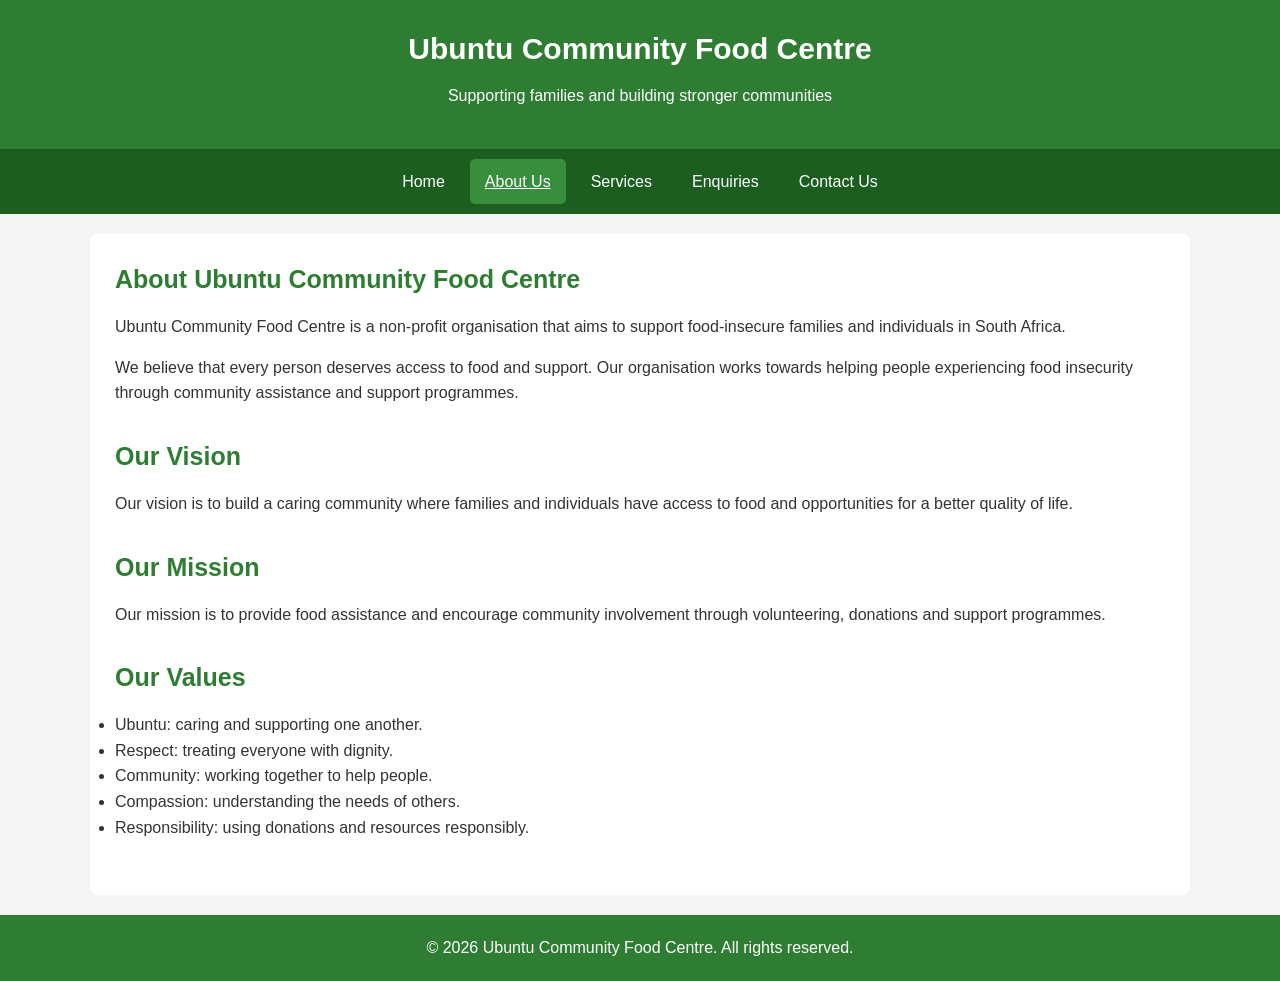
<file: about.html>
<!DOCTYPE html>
<html lang="en">
<head>
    <meta charset="UTF-8">
    <meta name="viewport" content="width=device-width, initial-scale=1.0">

    <title>About Us | Ubuntu Community Food Centre</title>
    <meta name="description" content="Learn about Ubuntu Community Food Centre, our mission and our commitment to supporting food-insecure families in Tembisa, South Africa.">
    <meta name="keywords" content="about Ubuntu Community Food Centre, community support, food assistance, Tembisa, South Africa">

    <link rel="stylesheet" href="style.css">
    <script src="script.js" defer></script>
</head>

<body>

<header>
    <h1>Ubuntu Community Food Centre</h1>
    <p>Supporting families and building stronger communities</p>
</header>

<nav>
    <a href="index.html">Home</a>
    <a href="about.html" class="active">About Us</a>
    <a href="services.html">Services</a>
    <a href="enquiry.html">Enquiries</a>
    <a href="contact.html">Contact Us</a>
</nav>

<main>

    <section>
        <h2>About Ubuntu Community Food Centre</h2>

        <p>
            Ubuntu Community Food Centre is a non-profit organisation
            that aims to support food-insecure families and individuals
            in South Africa.
        </p>

        <p>
            We believe that every person deserves access to food and
            support. Our organisation works towards helping people
            experiencing food insecurity through community assistance
            and support programmes.
        </p>
    </section>

    <section>
        <h2>Our Vision</h2>

        <p>
            Our vision is to build a caring community where families
            and individuals have access to food and opportunities
            for a better quality of life.
        </p>
    </section>

    <section>
        <h2>Our Mission</h2>

        <p>
            Our mission is to provide food assistance and encourage
            community involvement through volunteering, donations
            and support programmes.
        </p>
    </section>

    <section>
        <h2>Our Values</h2>

        <ul>
            <li>Ubuntu: caring and supporting one another.</li>
            <li>Respect: treating everyone with dignity.</li>
            <li>Community: working together to help people.</li>
            <li>Compassion: understanding the needs of others.</li>
            <li>Responsibility: using donations and resources responsibly.</li>
        </ul>
    </section>

</main>

<footer>
    <p>&copy; 2026 Ubuntu Community Food Centre. All rights reserved.</p>
</footer>

</body>
</html>
</file>
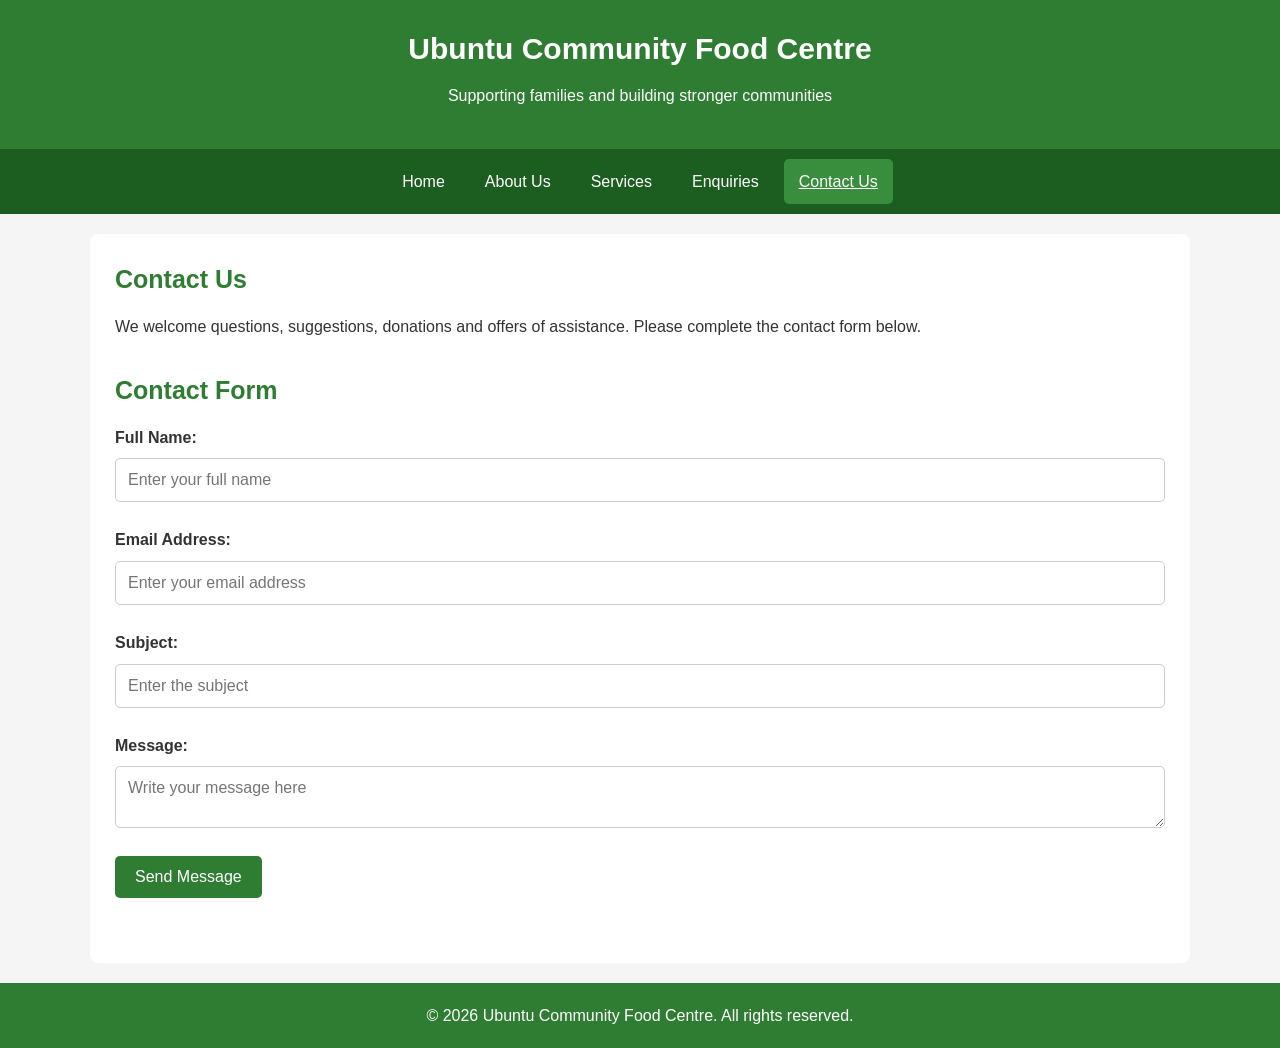
<file: contact.html>
<!DOCTYPE html>
<html lang="en">
<head>
    <meta charset="UTF-8">
    <meta name="viewport" content="width=device-width, initial-scale=1.0">

    <title>Contact Us | Ubuntu Community Food Centre</title>
    <meta name="description" content="Contact Ubuntu Community Food Centre in Tembisa, South Africa about donations, volunteering and community food assistance.">
    <meta name="keywords" content="contact Ubuntu Community Food Centre, food donations, volunteering, community assistance, Tembisa">

    <link rel="stylesheet" href="style.css">
    <script src="script.js" defer></script>
</head>

<body>

<header>
    <h1>Ubuntu Community Food Centre</h1>
    <p>Supporting families and building stronger communities</p>
</header>

<nav>
    <a href="index.html">Home</a>
    <a href="about.html">About Us</a>
    <a href="services.html">Services</a>
    <a href="enquiry.html">Enquiries</a>
    <a href="contact.html" class="active">Contact Us</a>
</nav>

<main>

    <section>
        <h2>Contact Us</h2>

        <p>
            We welcome questions, suggestions, donations and offers
            of assistance. Please complete the contact form below.
        </p>
    </section>

    <section>
        <h2>Contact Form</h2>

        <form id="contactForm">

            <label for="contactName">Full Name:</label>
            <input
                type="text"
                id="contactName"
                name="contactName"
                placeholder="Enter your full name"
                required
            >

            <label for="contactEmail">Email Address:</label>
            <input
                type="email"
                id="contactEmail"
                name="contactEmail"
                placeholder="Enter your email address"
                required
            >

            <label for="contactSubject">Subject:</label>
            <input
                type="text"
                id="contactSubject"
                name="contactSubject"
                placeholder="Enter the subject"
                required
            >

            <label for="contactMessage">Message:</label>
            <textarea
                id="contactMessage"
                name="contactMessage"
                placeholder="Write your message here"
                required
            ></textarea>

            <button type="submit">Send Message</button>

        </form>

        <p id="contactResponse"
           class="response-message"
           aria-live="polite"></p>
    </section>

</main>

<footer>
    <p>&copy; 2026 Ubuntu Community Food Centre. All rights reserved.</p>
</footer>

</body>
</html>
</file>
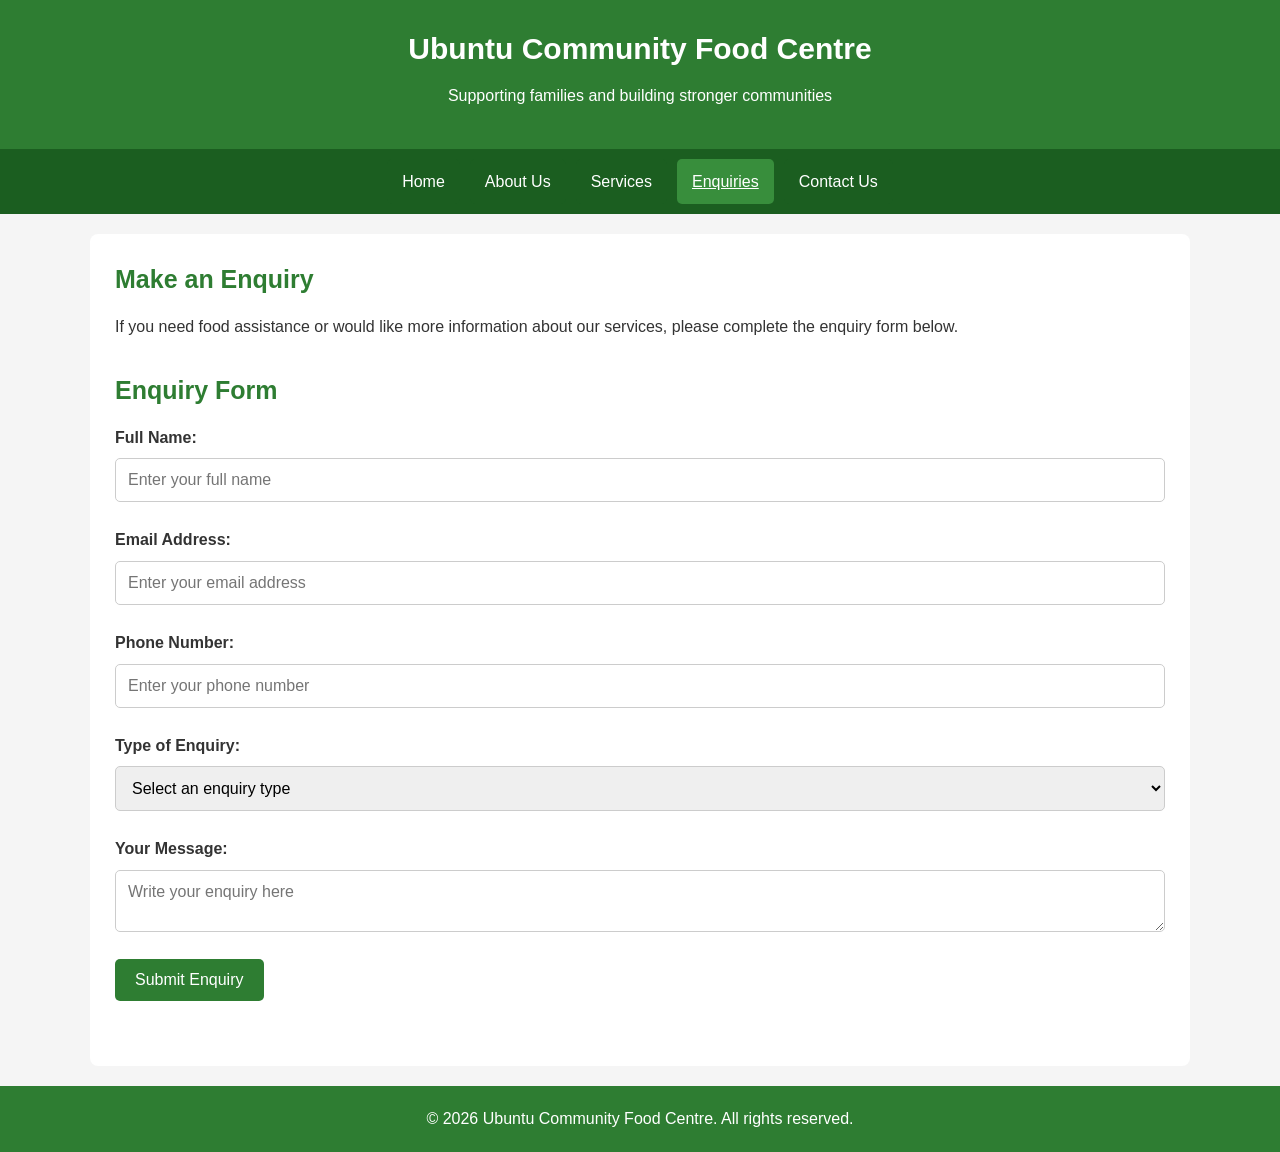
<file: enquiry.html>
<!DOCTYPE html>
<html lang="en">
<head>
    <meta charset="UTF-8">
    <meta name="viewport" content="width=device-width, initial-scale=1.0">

    <title>Enquiries | Ubuntu Community Food Centre</title>
    <meta name="description" content="Submit an enquiry to Ubuntu Community Food Centre about food assistance, food parcels and community support in Tembisa, South Africa.">
    <meta name="keywords" content="food assistance enquiries, food parcels, community support, Ubuntu Community Food Centre, Tembisa">

    <link rel="stylesheet" href="style.css">
    <script src="script.js" defer></script>
</head>

<body>

<header>
    <h1>Ubuntu Community Food Centre</h1>
    <p>Supporting families and building stronger communities</p>
</header>

<nav>
    <a href="index.html">Home</a>
    <a href="about.html">About Us</a>
    <a href="services.html">Services</a>
    <a href="enquiry.html" class="active">Enquiries</a>
    <a href="contact.html">Contact Us</a>
</nav>

<main>

    <section>
        <h2>Make an Enquiry</h2>

        <p>
            If you need food assistance or would like more information
            about our services, please complete the enquiry form below.
        </p>
    </section>

    <section>
        <h2>Enquiry Form</h2>

        <form id="enquiryForm">

            <label for="fullname">Full Name:</label>
            <input
                type="text"
                id="fullname"
                name="fullname"
                placeholder="Enter your full name"
                required
            >

            <label for="email">Email Address:</label>
            <input
                type="email"
                id="email"
                name="email"
                placeholder="Enter your email address"
                required
            >

            <label for="phone">Phone Number:</label>
            <input
                type="tel"
                id="phone"
                name="phone"
                placeholder="Enter your phone number"
                required
            >

            <label for="enquiryType">Type of Enquiry:</label>
            <select id="enquiryType" name="enquiryType" required>
                <option value="">Select an enquiry type</option>
                <option value="Food Parcels">Food Parcels</option>
                <option value="Prepared Meals">Prepared Meals</option>
                <option value="Community Support">Community Support</option>
                <option value="Volunteer Opportunities">Volunteer Opportunities</option>
                <option value="Donations">Donations</option>
                <option value="Other">Other</option>
            </select>

            <label for="message">Your Message:</label>
            <textarea
                id="message"
                name="message"
                placeholder="Write your enquiry here"
                required
            ></textarea>

            <button type="submit">Submit Enquiry</button>

        </form>

        <p id="response" class="response-message" aria-live="polite"></p>
    </section>

</main>

<footer>
    <p>&copy; 2026 Ubuntu Community Food Centre. All rights reserved.</p>
</footer>

</body>
</html>
</file>
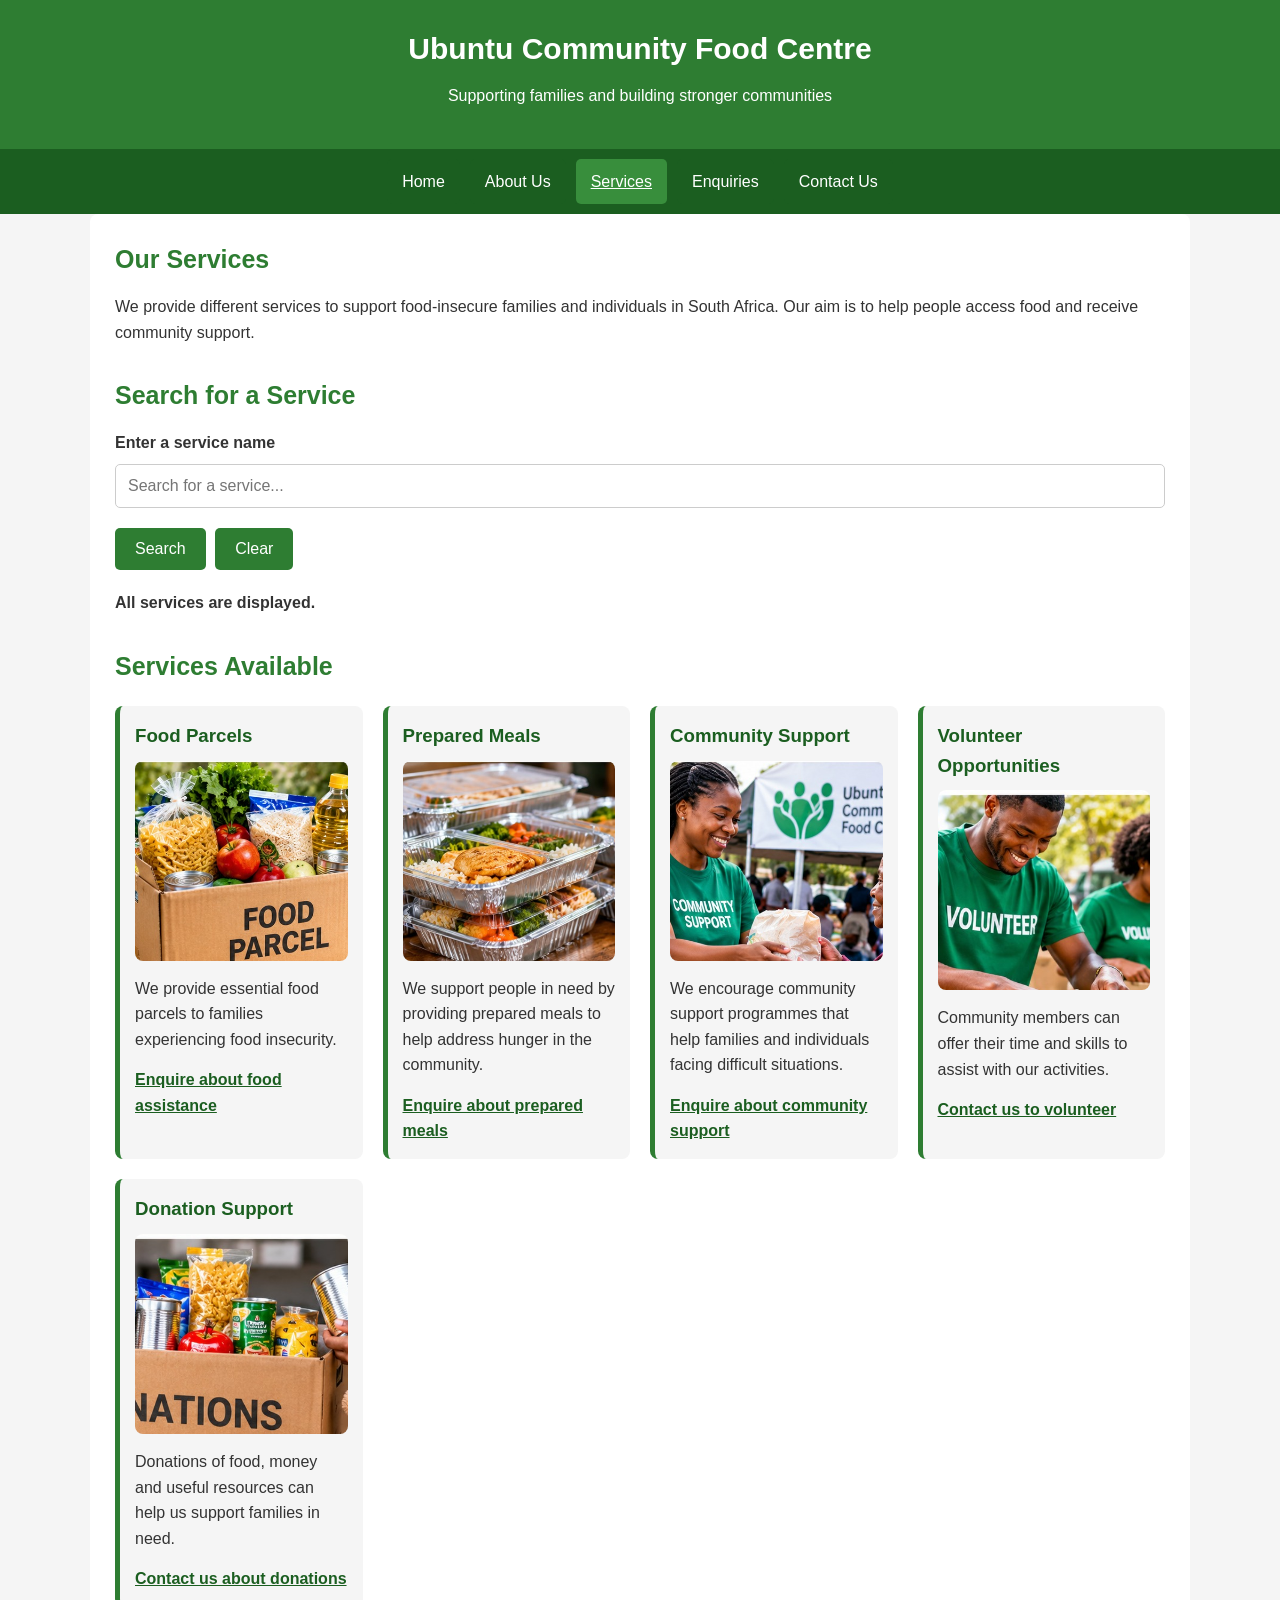
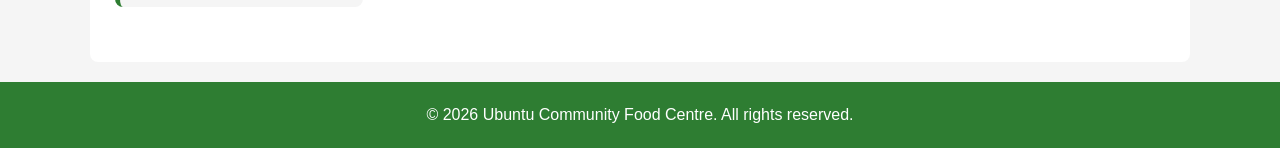
<file: services.html>
<!DOCTYPE html>
<html lang="en">
<head>
    <meta charset="UTF-8">
    <meta name="viewport" content="width=device-width, initial-scale=1.0">

    <title>Our Services | Ubuntu Community Food Centre</title>
    <meta name="description" content="Explore food parcels, prepared meals and community support services offered by Ubuntu Community Food Centre in Tembisa, South Africa.">
    <meta name="keywords" content="food parcels, prepared meals, community support, food assistance, Tembisa">

    <link rel="stylesheet" href="style.css">
    <script src="script.js" defer></script>
</head>

<body>

<header>
    <h1>Ubuntu Community Food Centre</h1>
    <p>Supporting families and building stronger communities</p>
</header>

<nav>
    <a href="index.html">Home</a>
    <a href="about.html">About Us</a>
    <a href="services.html" class="active">Services</a>
    <a href="enquiry.html">Enquiries</a>
    <a href="contact.html">Contact Us</a>
</nav>

<main class="container">

    <section>
        <h2>Our Services</h2>
        <p>
            We provide different services to support food-insecure
            families and individuals in South Africa. Our aim is to
            help people access food and receive community support.
        </p>
    </section>

    <section>
        <h2>Search for a Service</h2>

        <label for="serviceSearch">Enter a service name</label>

        <input
            type="search"
            id="serviceSearch"
            placeholder="Search for a service..."
        >

        <button type="button" id="searchButton">Search</button>
        <button type="button" id="clearSearch">Clear</button>

        <p id="searchMessage" aria-live="polite">
            All services are displayed.
        </p>

        <p id="noResults" hidden>
            No services were found. Please try another search.
        </p>
    </section>

    <section>
        <h2>Services Available</h2>

        <div id="serviceList">

            <article class="service-item">
                <h3>Food Parcels</h3>
                <img src="images/food-parcels.jpg"
                     alt="Food parcels containing groceries for families"
                     class="service-image">
                <p>
                    We provide essential food parcels to families
                    experiencing food insecurity.
                </p>
                <a href="enquiry.html">Enquire about food assistance</a>
            </article>

            <article class="service-item">
                <h3>Prepared Meals</h3>
                <img src="images/prepared-meals.jpg"
                     alt="Prepared meals ready for community distribution"
                     class="service-image">
                <p>
                    We support people in need by providing prepared meals
                    to help address hunger in the community.
                </p>
                <a href="enquiry.html">Enquire about prepared meals</a>
            </article>

            <article class="service-item">
                <h3>Community Support</h3>
                <img src="images/community-support.jpg"
                     alt="A volunteer giving a food parcel to a community member"
                     class="service-image">
                <p>
                    We encourage community support programmes that help
                    families and individuals facing difficult situations.
                </p>
                <a href="enquiry.html">Enquire about community support</a>
            </article>

            <article class="service-item">
                <h3>Volunteer Opportunities</h3>
                <img src="images/volunteers.jpg"
                     alt="Volunteers packing food parcels"
                     class="service-image">
                <p>
                    Community members can offer their time and skills
                    to assist with our activities.
                </p>
                <a href="contact.html">Contact us to volunteer</a>
            </article>

            <article class="service-item">
                <h3>Donation Support</h3>
                <img src="images/donations.jpg"
                     alt="Donated groceries and food supplies"
                     class="service-image">
                <p>
                    Donations of food, money and useful resources can
                    help us support families in need.
                </p>
                <a href="contact.html">Contact us about donations</a>
            </article>

        </div>
    </section>

</main>

<footer>
    <p>&copy; 2026 Ubuntu Community Food Centre. All rights reserved.</p>
</footer>

</body>
</html>
</file>
<file: style.css>
/* ==========================================
   UBUNTU COMMUNITY FOOD CENTRE
   COMPLETE WEBSITE STYLING
   ========================================== */

/* 1. DEFAULT STYLES */

* {
    box-sizing: border-box;
    margin: 0;
    padding: 0;
}

html {
    scroll-behavior: smooth;
}

body {
    font-family: Arial, sans-serif;
    background-color: #f5f5f5;
    color: #333333;
    line-height: 1.6;
    font-size: 16px;
}

.container {
    width: 90%;
    max-width: 1100px;
    margin: 0 auto;
}

/* 2. HEADER */

header {
    background-color: #2e7d32;
    color: white;
    padding: 25px 0;
    text-align: center;
}

header h1 {
    margin-bottom: 10px;
    font-size: 30px;
}

header p {
    color: white;
}

/* 3. NAVIGATION */

nav {
    display: flex;
    justify-content: center;
    flex-wrap: wrap;
    gap: 10px;
    padding: 10px;
    background-color: #1b5e20;
}

nav a {
    color: white;
    background-color: #1b5e20;
    text-decoration: none;
    padding: 10px 15px;
    border-radius: 5px;
    transition: background-color 0.3s ease;
}

nav a:hover,
nav a.active {
    background-color: #388e3c;
    color: white;
    text-decoration: underline;
}

/* 4. MAIN CONTENT */

main {
    width: 90%;
    max-width: 1100px;
    background-color: white;
    padding: 25px;
    margin: 20px auto;
    border-radius: 8px;
}

section {
    margin-bottom: 30px;
}

h2 {
    color: #2e7d32;
    margin-bottom: 15px;
    font-size: 25px;
}

h3 {
    color: #1b5e20;
    margin-bottom: 10px;
}

p {
    margin-bottom: 15px;
}

/* 5. GENERAL IMAGES */

img {
    max-width: 100%;
    height: auto;
    border-radius: 8px;
}

/* 6. SERVICE CARDS */

.service-item,
.service-card {
    background-color: #f5f5f5;
    padding: 15px;
    border-left: 5px solid #2e7d32;
    border-radius: 8px;
    margin-bottom: 15px;
}

.service-item a,
.service-card a {
    color: #1b5e20;
    font-weight: bold;
}

/* 7. SERVICE PICTURES */

.service-image {
    display: block;
    width: 100%;
    max-width: 350px;
    height: 200px;
    object-fit: cover;
    border-radius: 8px;
    margin: 10px 0 15px;
}

#serviceList {
    display: grid;
    grid-template-columns: repeat(auto-fit, minmax(230px, 1fr));
    gap: 20px;
}

#serviceList .service-item {
    margin-bottom: 0;
}

/* 8. LINKS */

a {
    color: #1b5e20;
}

a:hover {
    color: #388e3c;
}

/* 9. FORMS AND INPUTS */

input,
select,
textarea {
    width: 100%;
    padding: 12px;
    margin-top: 8px;
    margin-bottom: 15px;
    border: 1px solid #cccccc;
    border-radius: 5px;
    font-family: Arial, sans-serif;
    font-size: 16px;
}

label {
    display: block;
    font-weight: bold;
    margin-top: 10px;
}

input:focus,
select:focus,
textarea:focus {
    outline: 2px solid #2e7d32;
    border-color: #2e7d32;
}

/* 10. BUTTONS */

button {
    background-color: #2e7d32;
    color: white;
    border: none;
    padding: 12px 20px;
    margin: 5px 5px 10px 0;
    border-radius: 5px;
    font-size: 16px;
    cursor: pointer;
    transition: background-color 0.3s ease;
}

button:hover {
    background-color: #1b5e20;
}

button:focus {
    outline: 3px solid #a5d6a7;
}

/* 11. SEARCH RESULTS */

#serviceList {
    margin-top: 20px;
}

[hidden] {
    display: none !important;
}

#searchMessage,
#noResults {
    margin-top: 10px;
    font-weight: bold;
}

/* 12. FORM RESPONSES */

#response,
#contactResponse {
    color: #1b5e20;
    font-weight: bold;
    margin-top: 15px;
}

/* 13. HOME PAGE GALLERY */

.gallery {
    display: grid;
    grid-template-columns: repeat(auto-fit, minmax(200px, 1fr));
    gap: 15px;
}

.gallery-image {
    width: 100%;
    height: 200px;
    object-fit: cover;
    cursor: pointer;
    transition: transform 0.3s ease;
}

.gallery-image:hover {
    transform: scale(1.03);
}

/* 14. IMAGE LIGHTBOX */

.lightbox {
    display: none;
    position: fixed;
    z-index: 1000;
    inset: 0;
    background-color: rgba(0, 0, 0, 0.9);
    justify-content: center;
    align-items: center;
    padding: 30px;
}

.lightbox.active {
    display: flex;
}

.lightbox img {
    max-width: 90%;
    max-height: 85vh;
    object-fit: contain;
}

#closeLightbox {
    position: absolute;
    top: 20px;
    right: 30px;
    font-size: 35px;
    background: none;
    color: white;
}

/* 15. MAP */

#map {
    width: 100%;
    height: 400px;
    border-radius: 8px;
    margin-top: 15px;
}

/* 16. FOOTER */

footer {
    background-color: #2e7d32;
    color: white;
    text-align: center;
    padding: 20px;
    margin-top: 20px;
}

footer p {
    margin-bottom: 0;
    color: white;
}

/* 17. TABLET RESPONSIVENESS */

@media screen and (max-width: 768px) {

    header h1 {
        font-size: 25px;
    }

    main {
        padding: 20px;
    }

    nav {
        gap: 8px;
    }

    nav a {
        padding: 9px 12px;
    }

    h2 {
        font-size: 22px;
    }
}

/* 18. MOBILE RESPONSIVENESS */

@media screen and (max-width: 480px) {

    body {
        font-size: 15px;
    }

    main,
    .container {
        width: 95%;
    }

    header {
        padding: 18px 0;
    }

    header h1 {
        font-size: 21px;
    }

    nav {
        flex-direction: column;
        align-items: stretch;
    }

    nav a {
        text-align: center;
    }

    main {
        padding: 15px;
    }

    h2 {
        font-size: 20px;
    }

    button {
        width: 100%;
        margin-right: 0;
    }

    .service-image {
        max-width: 100%;
        height: 180px;
    }

    .gallery-image {
        height: 180px;
    }
}

/* 19. SIMPLE WEBSITE ANIMATIONS */

/* Fade in the main content when a page loads */

@keyframes fadeIn {
    from {
        opacity: 0;
        transform: translateY(15px);
    }

    to {
        opacity: 1;
        transform: translateY(0);
    }
}

main {
    animation: fadeIn 0.8s ease-in-out;
}

/* Smoothly lift service cards when hovered */

.service-item,
.service-card {
    transition: transform 0.3s ease, box-shadow 0.3s ease;
}

.service-item:hover,
.service-card:hover {
    transform: translateY(-5px);
    box-shadow: 0 4px 12px rgba(0, 0, 0, 0.12);
}

/* Respect visitors who prefer reduced motion */

@media (prefers-reduced-motion: reduce) {

    *,
    *::before,
    *::after {
        animation-duration: 0.01ms !important;
        transition-duration: 0.01ms !important;
        scroll-behavior: auto !important;
    }
}
</file>
